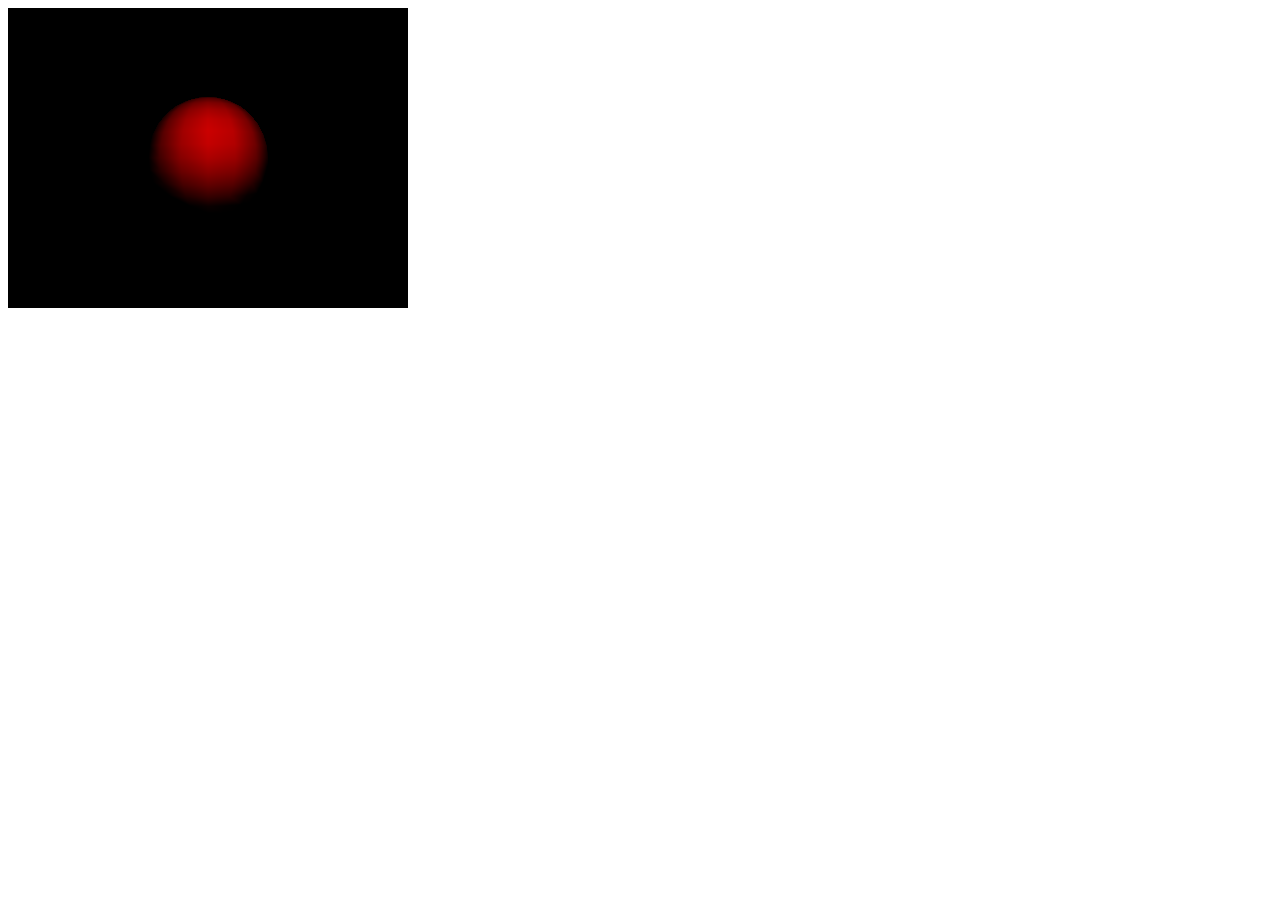
<file: docs/test_three.js/index.html>
<!DOCTYPE html>
<html>
	<head>
		<style>
			#container {
				width: 400px;
				height: 300px;
				background: #000000;
			}
		</style>
	</head>
	<body>
		<div id="container"></div>
	</body>
	<script type="text/javascript" src="three.js"></script>
	<script type="text/javascript" src="jquery.js"></script>
	<script type="text/javascript" src="test.js"></script>
</html>
</file>
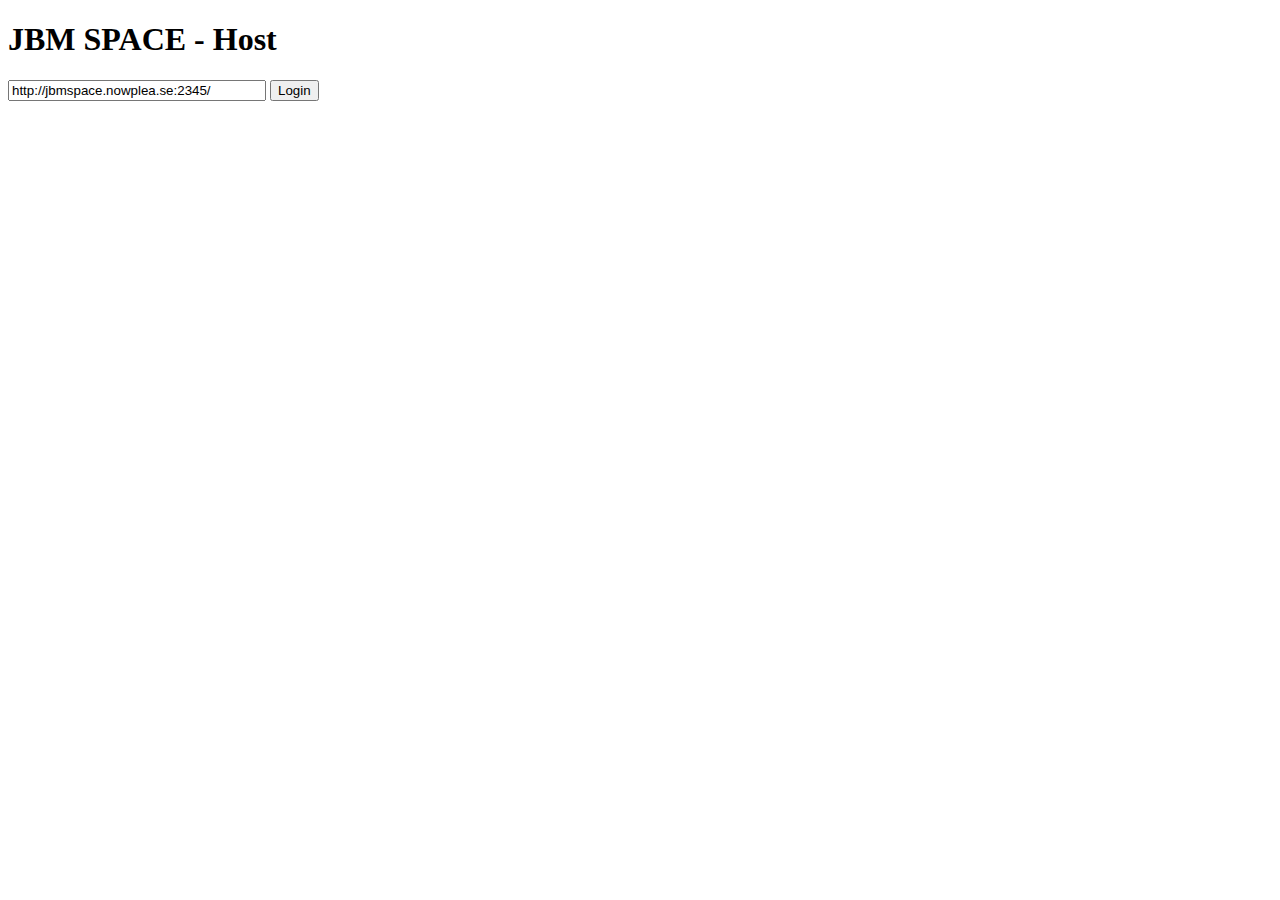
<file: code/space-host.html>
<!DOCTYPE html>
<html>
<head>
	<title>JBM SPACE - HOST</title>
	<script src="lib/jquery/jquery.js"></script>
	<script src="lib/three/three.js"></script>
	<script src="lib/socket.io/socket.io.js"></script>

	<script src="util/functions.js"></script>
	<script src="util/logger.js"></script>
	
	<script src="controller/events/keyboardListener.js"></script>
	<script src="controller/events/mouseListener.js"></script>
	<script src="controller/renderer/renderer.js"></script>
	<script src="controller/renderer/imageController.js"></script>
	<script src="controller/network/NetworkSocket.js"></script>
	<script src="controller/network/SocketManager.js"></script>
	<script src="controller/network/PlayerClient.js"></script>
	<script src="controller/network/GameHost.js"></script>
	<script src="controller/audio/audioPool.js"></script>
	<script src="controller/audio/audioController.js"></script>
	
	<script src="entities/EntityFactory.js"></script>
	<script src="entities/entity.js"></script>
	<script src="entities/player.js"></script>
	<script src="entities/world.js"></script>
	<script src="entities/Building.js"></script>
	<script src="entities/bullet.js"></script>

	<script src="game/game-controller.js"></script>
	<script src="game/menu.js"></script>
	<script src="game/level.js"></script>
	<script src="game/game.js"></script>
	<link rel="stylesheet" type="text/css" href="style/bartstyle.css">
	<link rel="shortcut icon" type="image/x-icon" href="favicon.ico">
</head>
<body>
	<h1>JBM SPACE - Host</h1>
	
	<div id="login">
		<input type="text" id="server" style="width: 250px" value="http://jbmspace.nowplea.se:2345/" />
		<button onclick="login('host','ghost')">Login</button>
	</div>
	<div id="gamelist" style="display: none">		
		<input type="text" id="newGameName" />
		<button onclick='networkSocket.createGame(document.getElementById("newGameName").value, gameStarted)'>New Game</button>
	</div>
	

</body>
	<script>
    logger.level = 4;
		var networkSocket;
		
		function login(u,p) {
			SocketManager.connect("http://jbmspace.nowplea.se:5050/");
      networkSocket = new NetworkSocket('host', gameStarted);
			networkSocket.login(u,p);
			$('#login')[0].style.display = 'none';
			$('#gamelist')[0].style.display = 'block';
		}
		
		function gameStarted() {
			logger.log("html.gameStarted", "Connected, created game");

			gamectrl = new GameController(undefined, undefined);
			gamectrl.isServer = true;
			networkSocket.host.setGameController(gamectrl);
			gamectrl.load();
			
			
			var w = new World();
			w.__id = freshID();
			gamectrl.addEntity(w);
			
		}
	</script>

</html>
</file>
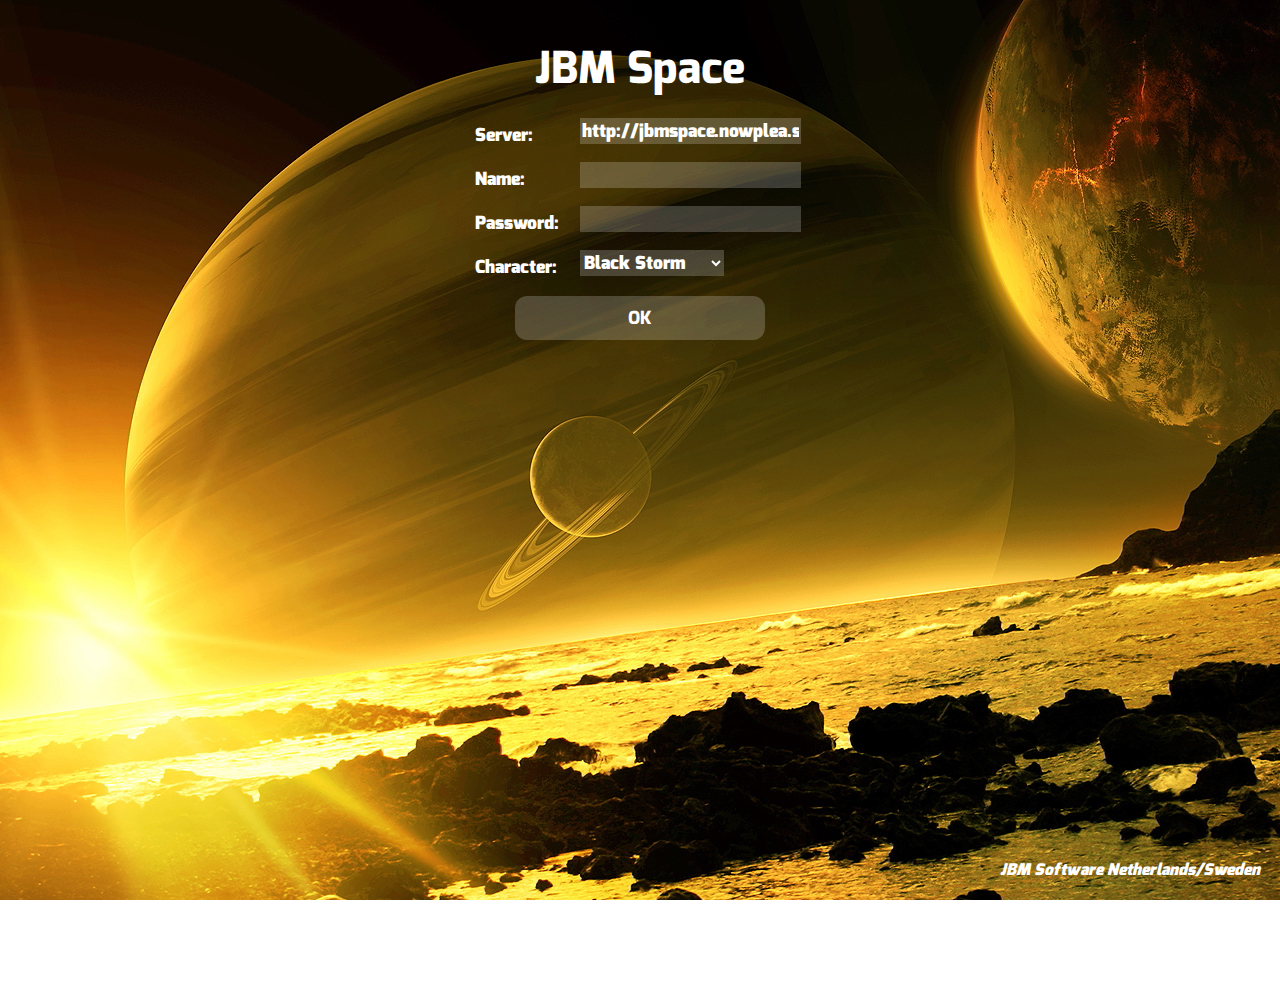
<file: code/space.html>
<!DOCTYPE html>
<html>
<head>
	<title>JBM SPACE</title>


	<script src="lib/jquery/jquery.js"></script>
	<script src="lib/three/three.js"></script>
	<script src="lib/socket.io/socket.io.js"></script>

	<script src="util/functions.js"></script>
	<script src="util/logger.js"></script>
	<script src="util/types.js"></script>

	<script src="controller/events/keyboardListener.js"></script>
	<script src="controller/events/mouseListener.js"></script>
	<script src="controller/renderer/renderer.js"></script>
	<script src="controller/renderer/imageController.js"></script>
	<script src="controller/network/NetworkSocket.js"></script>
	<script src="controller/network/SocketManager.js"></script>
	<script src="controller/network/PlayerClient.js"></script>
	<script src="controller/network/GameHost.js"></script>
	<script src="controller/audio/audioPool.js"></script>
	<script src="controller/audio/audioController.js"></script>

	<script src="entities/EntityFactory.js"></script>
	<script src="entities/entity.js"></script>
	<script src="entities/player.js"></script>
	<script src="entities/world.js"></script>
	<script src="entities/Building.js"></script>
	<script src="entities/bullet.js"></script>
	<script src="entities/cactus.js"></script>
	<script src="entities/castle.js"></script>

	<script src="game/CollisionController.js"></script>
	<script src="game/game-controller.js"></script>
	<script src="game/menu.js"></script>
	<script src="game/HUD.js"></script>
	<script src="game/userSettings.js"></script>
	<script src="game/level.js"></script>
	<script src="game/game.js"></script>

	<script src="game/CollisionEvents/BulletBulletCollision.js"></script>
	<script src="game/CollisionEvents/BulletCactusCollision.js"></script>
	<script src="game/CollisionEvents/BulletPlayerCollision.js"></script>
	<script src="game/CollisionEvents/CactusPlayerCollision.js"></script>
	<script src="game/CollisionEvents/PlayerPlayerCollision.js"></script>
	<script src="game/CollisionEvents/BulletCastleCollision.js"></script>
	<script src="game/CollisionEvents/CastlePlayerCollision.js"></script>

	<!-- Stylesheets -->
	<link rel="stylesheet" type="text/css" href="style/canvas.css">
	<link rel="stylesheet" type="text/css" href="style/style.css">
	<link rel="stylesheet" type="text/css" href="style/menu.css">
	<link rel="stylesheet" type="text/css" href="style/hud.css">

	<link rel="shortcut icon" type="image/x-icon" href="favicon.ico">
</head>
<body>
	<div id="space-container"></div>
</body>

<script>
	logger.level = 3;
	var menu = new Menu($('#space-container'));
	if (location.href.indexOf("?SP") > 0) {
		menu.singlePlayer();
	}
</script>

</html>
</file>
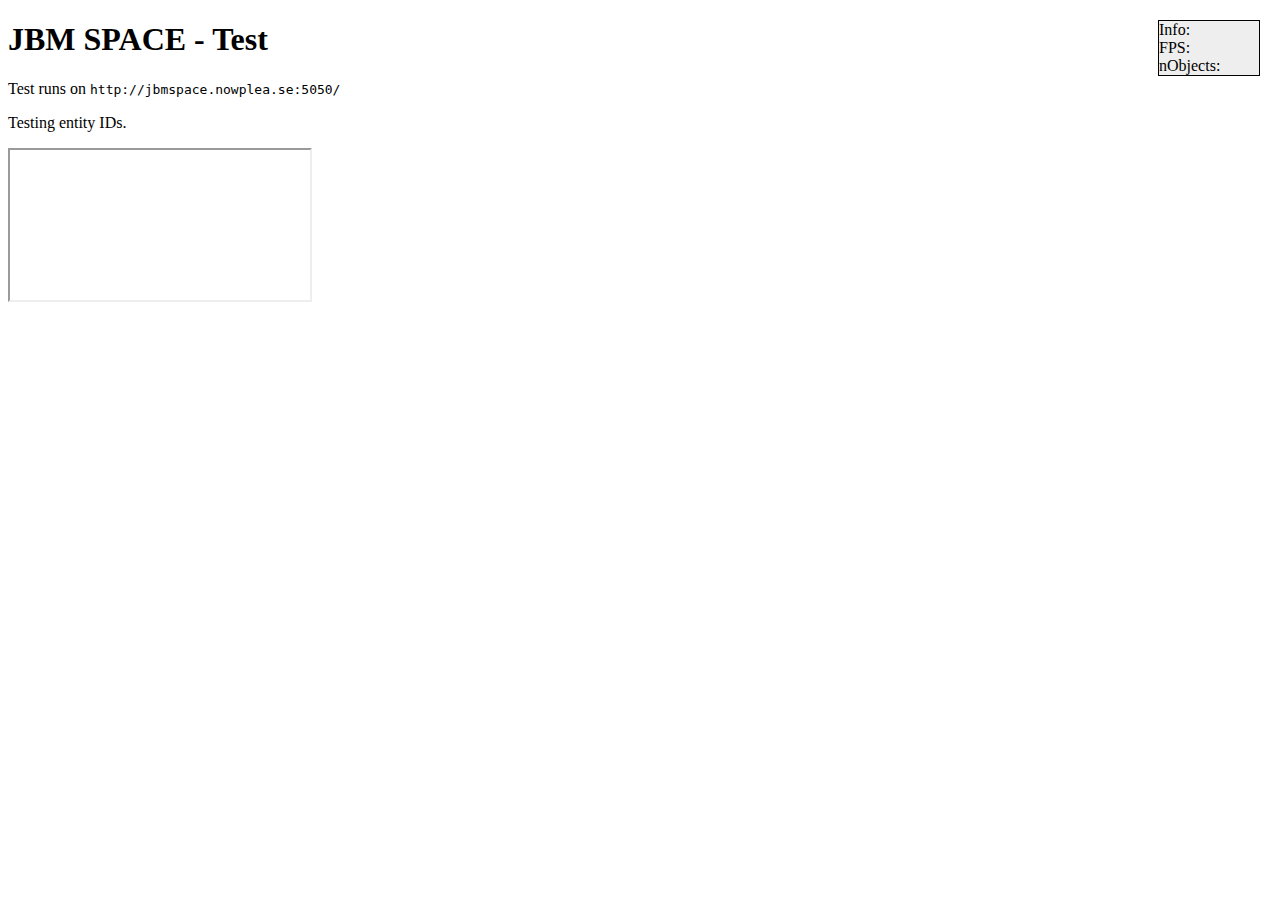
<file: code/test/entityIDs.html>
<!DOCTYPE html>
<html>
<head>
	<title>Test - EntityIDs - JBM SPACE</title>


	<script src="../lib/jquery/jquery.js"></script>
	<script src="../lib/three/three.js"></script>
	<script src="../lib/socket.io/socket.io.js"></script>

	<script src="../util/functions.js"></script>
	<script src="../util/logger.js"></script>

	<script src="../controller/events/keyboardListener.js"></script>
	<script src="../controller/events/mouseListener.js"></script>
	<script src="../controller/renderer/renderer.js"></script>
	<script src="../controller/renderer/imageController.js"></script>
	<script src="../controller/network/NetworkSocket.js"></script>
	<script src="../controller/network/SocketManager.js"></script>
	<script src="../controller/network/PlayerClient.js"></script>
	<script src="../controller/network/GameHost.js"></script>
	<script src="../controller/audio/audioPool.js"></script>
	<script src="../controller/audio/audioController.js"></script>

	<script src="../entities/EntityFactory.js"></script>
	<script src="../entities/entity.js"></script>
	<script src="../entities/player.js"></script>
	<script src="../entities/world.js"></script>
	<script src="../entities/Building.js"></script>
	<script src="../entities/bullet.js"></script>

	<script src="../game/game-controller.js"></script>
	<script src="../game/menu.js"></script>
	<script src="../game/HUD.js"></script>
	<script src="../game/userSettings.js"></script>
	<script src="../game/level.js"></script>
	<script src="../game/game.js"></script>


	<!-- Stylesheets -->
	<link rel="stylesheet" type="text/css" href="../style/canvas.css">
	<link rel="stylesheet" type="text/css" href="../style/style.css">
	<link rel="stylesheet" type="text/css" href="../style/hud.css">

	<link rel="shortcut icon" type="image/x-icon" href="../favicon.ico">
	<link href='http://fonts.googleapis.com/css?family=Exo:400,900' rel='stylesheet' type='text/css'>
</head>
<body>
  <h1>JBM SPACE - Test</h1>	
  <p> Test runs on <tt>http://jbmspace.nowplea.se:5050/</tt>
	</p>
	<p> Testing entity IDs.
	</p>
	<!-- Remove any running games from test server to prevent clashes. -->
	<iframe src="http://jbmspace.nowplea.se:5050/?killall=1"></iframe>
	<div style="position: absolute; top: 20px; right: 20px; color: #000; z-index: 100000; background: #eee; width: 100px; border: solid black 1px;">
		Info:<br/>
		FPS: <span id="FPS-span"></span><br/>
		nObjects: <span id="nobjects"></span>
	</div>

	<div id="space-container">
		<canvas id="space-canvas"></canvas>
		<div id="messageBoard"></div>
		<div id="space-menu"></div>
	</div>
	
</body>

	<script>
	
		SocketManager.connect("http://jbmspace.nowplea.se:5050/");
		logger.level = 5;
		
		function clientBart() {
			var networkSocket = new NetworkSocket("bart", function() {
					logger.log("html.clientBart", "Joined game.");
					clientJeroen();
				});
			networkSocket.login("bart","vendis", function () {
					logger.log("html.bart", "Logged in.");
					networkSocket.joinGame("TestGame");
				});
		}
		
		function clientJeroen() {
			var networkSocket = new NetworkSocket("jeroen", function() {
					logger.log("html.clientJeroen", "Joined game.");
				});
			networkSocket.login("jeroen","snake", function () {
					logger.log("html.jeroen", "Logged in.");
					networkSocket.joinGame("TestGame");
				});
		}
		
		function host() {
			var networkSocket = new NetworkSocket("host", function() {
					logger.log("html.host", "Game created.");
					clientBart();
				});
			logger.log("html.host", "Logging in.");
			networkSocket.login("host","ghost", function () {
					logger.log("html.host", "Logged in.");
					networkSocket.createGame("TestGame");
				});
		}
		
		function start() {
			setTimeout(host,200);
		}
		
		function gameStarted(networkSocket) {

			var game = new Game($('#space-canvas')[0],networkSocket.player);
			game.load();
			var gameLoader = window.setInterval(function() {
				logger.log("html.gameStarted.gameLoader", "Still loading");
				if(game.ready()) {
					window.clearInterval(gameLoader);
					logger.log("html.gameStarted.gameLoader", "Everything loaded...");					
					EntityFactory.setImageController(game.imageController);
					networkSocket.player.readyToReceive();
				}
			}, 1000);

			$('#space-menu').hide();
		}
		
		
		function gameStartedHost() {
			logger.log("html.gameStarted", "Connected, created game");

			gamectrl = new GameController(undefined, undefined);
			gamectrl.isServer = true;
			networkSocket.host.setGameController(gamectrl);
			gamectrl.load();
			
			
			var w = new World();
			w.__id = freshID();
			gamectrl.addEntity(w);
			
		}
		
		start();
	</script>

</html>
</file>
<file: code/style/bartstyle.css>
div#space-container,
canvas#space-canvas {
	position: fixed;
	left: 0px;
	top: 0px;
	width: 100%;
	height: 100%;
	background: black;
}

div#messageBoard {
	position: fixed;
	left: 50%;
	top: 50%;
	margin-top: -200px;
	margin-left: -300px;
}
</file>
<file: code/style/canvas.css>
.space-canvas {
    position: absolute;
    top: 0px;
    left: 0px;
    width: 100%;
    height: 100%;
    text-align: center;
    z-index: 1;
}
</file>
<file: code/style/style.css>
body {
    overflow: hidden;
}

@font-face {
    font-family: Exo;
    src: url('../../assets/fonts/Exo/Exo-Black.ttf');
}

@font-face {
    font-family: Exo;
    font-weight: bold;
    src: url('../../assets/fonts/Exo/Exo-ExtraBold.ttf');
}
</file>
<file: code/style/menu.css>
.space-menu-wrap {
    width: 100%;
    height: 100%;
    background-image: url('../../assets/img/menu/space2.jpg');
    position: absolute;
    top: 0;
    left: 0;
    text-align: center;
    font-family: 'Exo', sans-serif;
    z-index: 4;
}

.space-menu {
}

.loading-menu {
    width: 100%;
    height: 100%;
    background-image: url('../../assets/img/menu/space2.jpg');
    position: absolute;
    top: 0;
    left: 0;
    text-align: center;
    font-family: 'Exo', sans-serif;
    z-index: 3;
}

.menu-button {
    width: 250px;
    font-size: 18px;
    font-family: 'Exo', sans-serif;
    font-weight: bold;
    margin: 20px auto;
    display: block;
    background-color: rgba(255,255,255,0.6);
    border: 1px solid green;
    color: green;
    padding: 10px;
    border-radius: 12px;
}

.menu-button:hover {
    background-color: rgba(255,255,255,0.8);
    cursor: pointer;
}

.specialmenu {
    border: 1px solid blue;
    color: blue;
}

.jbmspace-header { /* for boths in space-menu as in loading-menu */
    color: white;
    font-size: 44px;
    padding: 10px;
}

.loading-menu .jbmspace-header {
    position: absolute;
    bottom: 50px;
    left: 10px;
}

.loading-menu .loading-header {
    bottom: 30px;
    left: 10px;
    position: absolute;
    color: white;
    padding: 10px;
}

.menu-settings-button {
    position: absolute;
    top: 20px;
    right: 20px;
    width: 100px;
    height: 83px;
    background-image: url('../../assets/img/menu/cogs-transparent.png');
}

.menu-settings-button:hover {
    background-image: url('../../assets/img/menu/cogs-less-transparent.png');
    cursor: pointer;
}

.menu-footer {
    color: white;
    font-size: 16px;
    font-style: italic;

    position: absolute;
    bottom: 20px;
    right: 20px;
}

.menu-options {
    height: 100%;
    position: absolute;
    top: 0;
    left: 0;
    text-align: center;
    font-family: 'Exo', sans-serif;
    z-index: 4;
    color: white;
    font-size: 18px;
    width: 340px;
		left: 50%;
		top: 100px;
    margin-left: -170px;
    text-align: left;
}

.menu-options label {
    float: left;
    width: 80px;
    padding: 5px;
    margin-right: 20px;
}

.menu-options input, .menu-options select {
    background-color: rgba(255,255,255,0.2);
    border: 0px solid black;
    font-size: 18px;
    font-family: Exo;
    color: white;
}

.menu-options option {
    background-color: rgba(0,0,0,0.8);
    border: 0px solid black;
    font-size: 18px;
    font-family: Exo;
    color: white;
}
</file>
<file: code/style/hud.css>
.hud {
    *position: absolute;
    top: 0px;
    left: 0px;*/
    width: 0; /** If we draw this over canvas the keybaord and mouse listeners don't work anymore */
    height: 0;
    z-index: 2;
    display: none;
}


.hud .tableview {
    position: absolute;
    z-index: 20;
    top: 20px;
    left: 20px;
    color: #000;
    background: rgba(255, 255, 255, 0.7);
    width: 400px;
		height: 200px;
    padding: 5px;
    border: solid black 1px;
    border-radius: 10px;
    font-family: Exo;
    font-size: 14px;
		overflow: auto;
}
.hud table  tr {
	height: 15px;
}

.score {
    position: absolute;
    z-index: 20;
    bottom: 20px;
    left: 20px;
    color: #000;
    background: rgba(255, 255, 255, 0.7);
    width: 180px;
		height: 100px;
    padding: 5px;
    border: solid black 1px;
    border-radius: 10px;
    font-family: Exo;
    font-size: 14px;
		overflow: auto;
		display: none;
}

.renderInfo {
    position: absolute;
    z-index: 20;
    top: 20px;
    right: 20px;
    color: #000;
    background: rgba(255, 255, 255, 0.7);
    width: 100px;
    padding: 5px;
    border: solid black 1px;
    border-radius: 10px;
    font-family: Exo;
    font-size: 14px;
}
</file>
